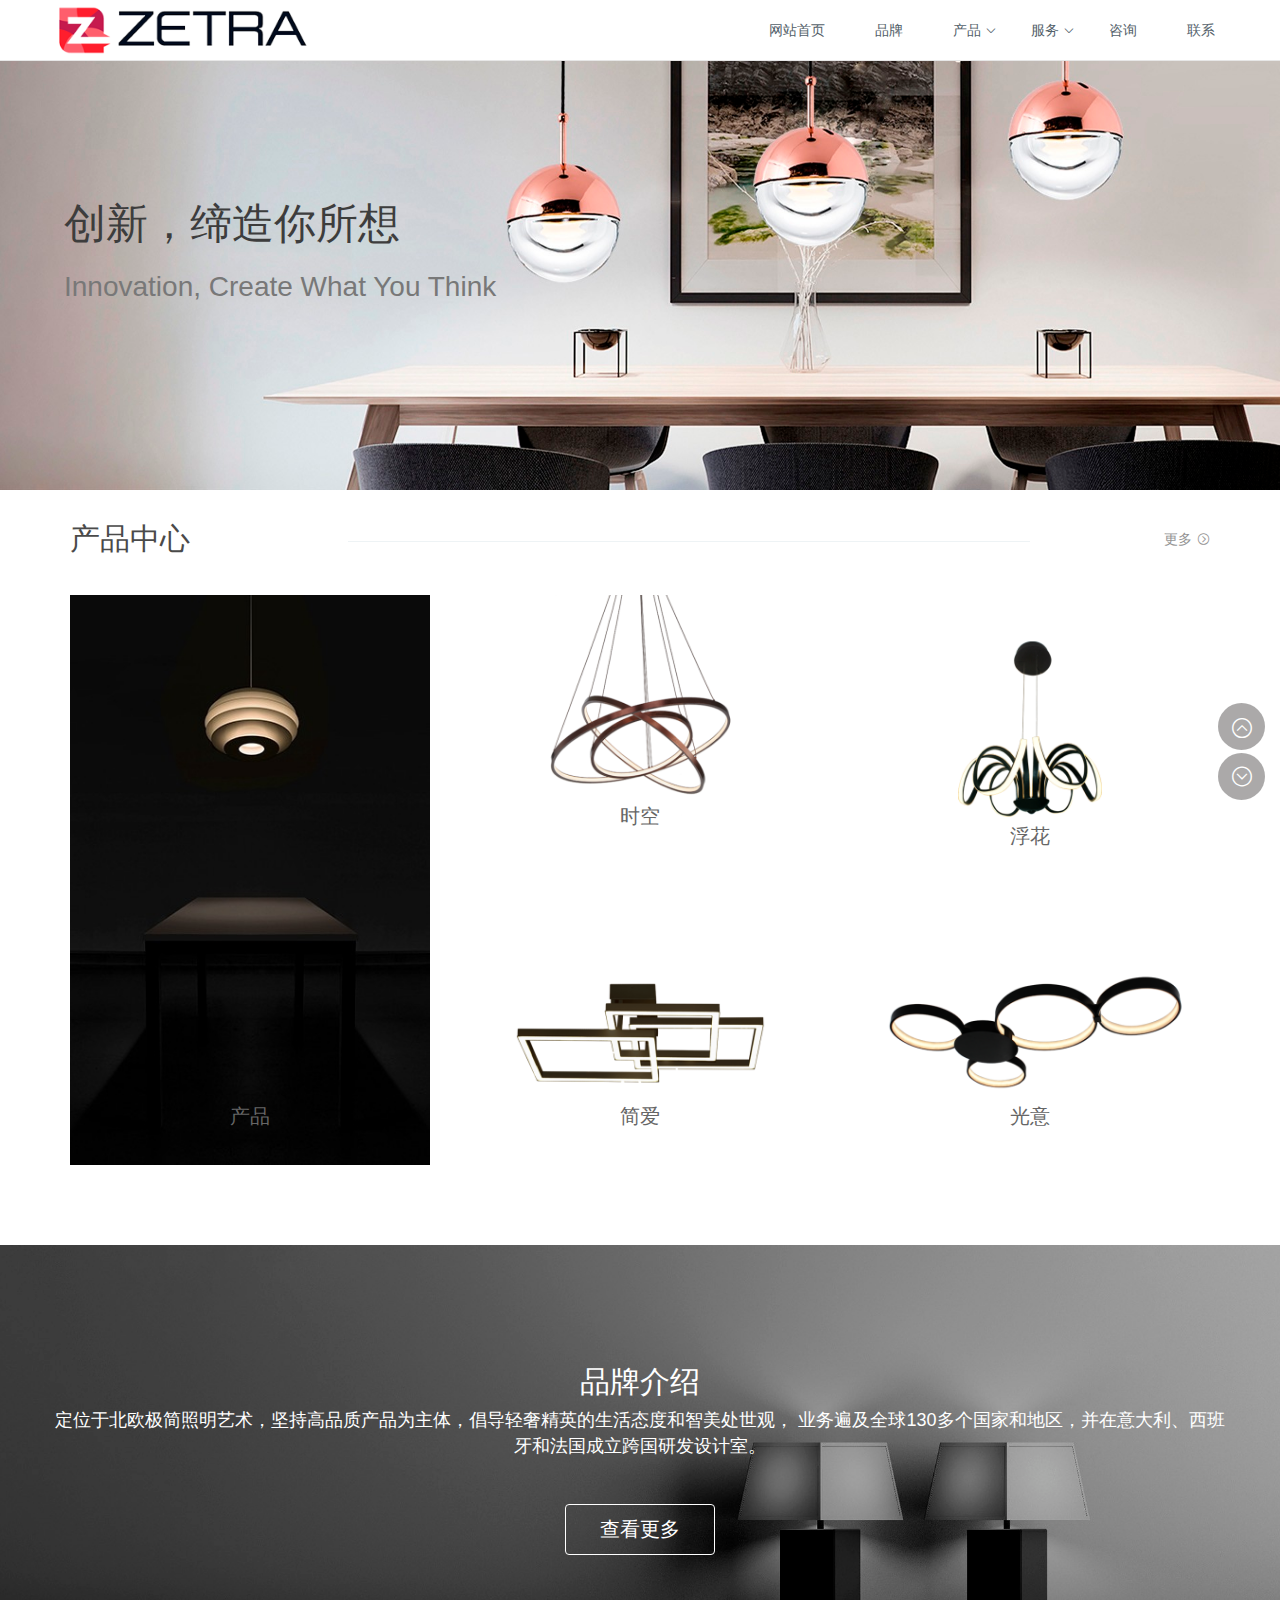
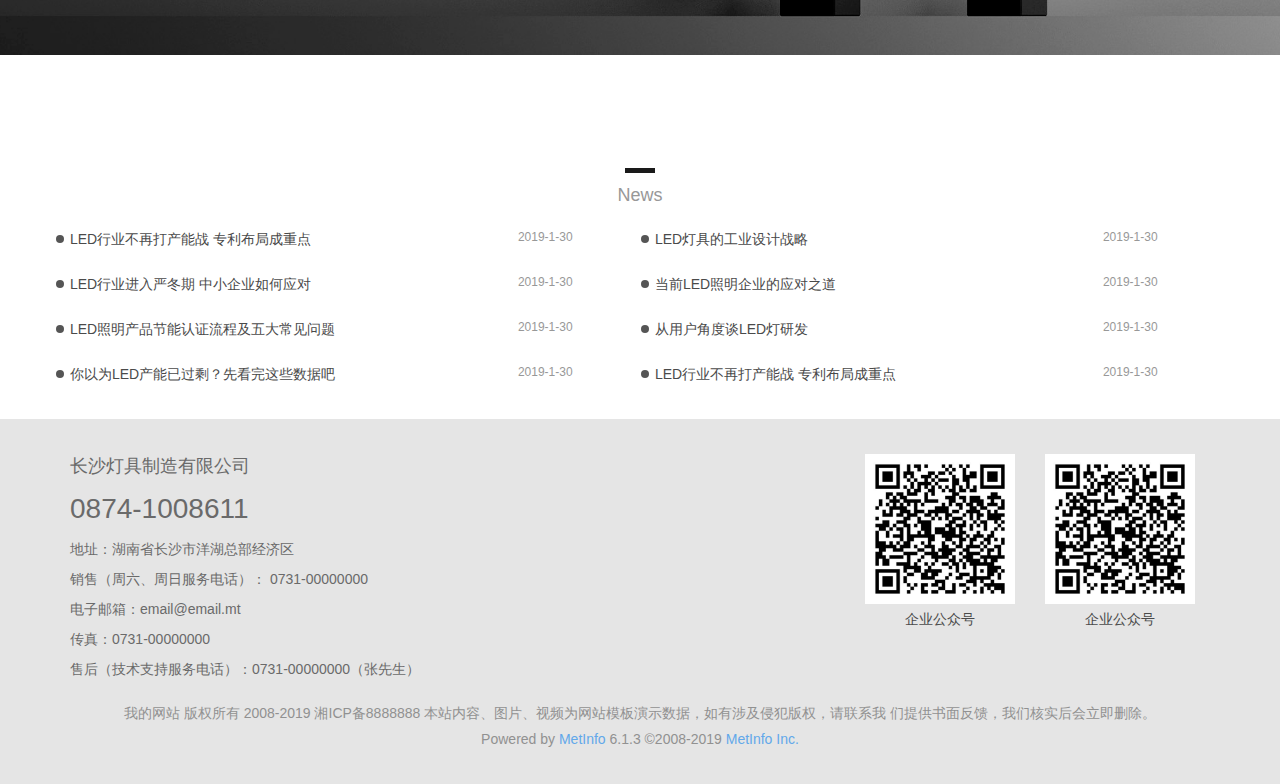
<file: index.html>
<!DOCTYPE html>
<html>

	<head>
		<meta charset="utf-8" />
		<meta http-equiv="X-UA-Compatible" content="IE=edge">
		<meta name="viewport" content="width=device-width, initial-scale=1, minimum-scale=1, maximum-scale=1">
		<title>姿态</title>
		<link rel="stylesheet" href="css/bootstrap.min.css" />
		<link rel="stylesheet" href="icon/iconfont.css" />
		<script src="js/jquer.min.js"></script>
		<script src="js/bootstrap.min.js"></script>
		<link rel="stylesheet" href="css/swiper.min.css" />
		<link rel="stylesheet" href="css/index.css" />

		<style>
			body {
				font-family: Helvetica Neue, Helvetica, Arial, sans-serif;
				font-size: 14px;
				color: #000;
				margin: 0;
				padding: 0;
			}
			
			.swiper-container {
				width: 100%;
			}
			
			.swiper-slide {
				text-align: center;
				font-size: 18px;
				background: #fff;
			}
			
			.swiper-container .swiper-slide {
				max-height: 505px;
			}
		</style>

	</head>

	<body>
		<a name="header"></a>
		<!--头部-->
		<header>
			<nav class="navbar navbar-default navbar-fixed-top">
				<div class="container" >
					<div class="row">
						<!-- Brand and toggle get grouped for better mobile display -->
						<div class="navbar-header">
							<button type="button" class="navbar-toggle collapsed" data-toggle="collapse" data-target="#bs-example-navbar-collapse-1" aria-expanded="false">
					        <span class="sr-only">Toggle navigation</span>
					        <span class="icon-bar"></span>
					        <span class="icon-bar"></span>
					        <span class="icon-bar"></span>
				      </button>
							<a href="#">
								<img src="img/1547017195.png" class="logo-nav" />
							</a>
						</div>
						<!-- Collect the nav links, forms, and other content for toggling -->
						<div class="collapse navbar-collapse" id="bs-example-navbar-collapse-1">

							<ul class=" nav navbar-nav navbar-right ">
								<li>
									<a href="# ">网站首页</a>
								</li>
								<li>
									<a href="# ">品牌</a>
								</li>
								<li class="zhanshi cp">
									<a href="# ">产品</a>
									<i class="iconfont icon-down-trangle dian"></i>
									<ul class="second-1">
										<li class="visible-sm-block visible-xs-block">
											<a href="#">全部</a>
										</li>
										<li>
											<a href="#">吊灯</a>
										</li>
										<li>
											<a href="#">吸顶灯</a>
										</li>
										<li>
											<a href="#">落地灯</a>
										</li>
										<li>
											<a href="#">台灯</a>
										</li>
										<li>
											<a href="#">壁灯</a>
										</li>
										<li>
											<a href="#">镜前灯</a>
										</li>
									</ul>
								</li>
								<li class="zhanshi fw">
									<a href="# ">服务</a>
									<i class="iconfont icon-down-trangle dian-1"></i>
									<ul class="second-2">
										<li class="visible-sm-block visible-xs-block">全部</li>
										<li>常见问题</li>
										<li>售后服务</li>
										<li>下载专区</li>
										<li>照明知识</li>
									</ul>
								</li>
								<li>
									<a href="# ">咨询</a>
								</li>
								<li>
									<a href="# ">联系</a>
								</li>
							</ul>
						</div>
						<!-- /.navbar-collapse -->
					</div>
				</div>
				<!-- /.container-->
			</nav>
		</header>
		<!--头部-->
		<!-- Swiper -->
		<div class="swiper-container">
			<div class="swiper-wrapper">
				<div class="swiper-slide">
					<img src="img/1547020860.jpg" style="width: 100%"/>
					<div class="lunbo-title lunbo-title-left" >
						<h3>创新，缔造你所想</h3>
						<p>Innovation, Create What You Think</p>
					</div>
				</div>
				<div class="swiper-slide">
					<img src="img/1547022131.jpg" style="width: 100%"/>
					<div class="lunbo-title lunbo-title-right" >
						<h3>大道至简，智美轻奢</h3>
						<p>Avenue To Jean , Beautiful And Luxurious</p>
					</div>
				</div>
				
			</div>
			<!-- Add Pagination -->
			<!-- Add Pagination -->
			<div class="swiper-button-next lbtn">
				<i class="iconfont icon-jiantou lunbo-icon"></i>
			</div>
			<div class="swiper-button-prev lbtn">
				<i class="iconfont icon-jiantou-copy lunbo-icon"></i>
			</div>
		</div>

		<!-- Swiper JS -->
		<script src="js/jquery-2.1-3.min.js"></script>
		<script src="js/swiper.min.js"></script>

		<!-- Initialize Swiper -->
		<script>
			var swiper = new Swiper('.swiper-container', {
				effect : 'fade',
				loop: true,
				pagination: '.swiper-pagination',
				paginationClickable: true,
				nextButton: '.swiper-button-next',
				prevButton: '.swiper-button-prev',
				paginationClickable: true,
	        	spaceBetween: 30,
	        	centeredSlides: true,
	        	autoplay: 2500,
	        	autoplayDisableOnInteraction: false
			});
		</script>

		<!--首页轮播-->
		
		
		<!--产品中心-->
		<div class="product">
			<div class="container">
				<div class="row">
					<div class="col-xs-12" style="margin-bottom: 30px;">
						<div class="row">
							<div class="col-sm-3 col-xs-8">
								<h2 style="font-size: 30px;color: #4a4a4a;">产品中心</h2>
							</div>
							<div class="col-xs-7 product-line hidden-xs" >
							</div>
							<div class="col-sm-2 col-xs-4" style="text-align: right;margin-top: 27px">
								<a href="#product.html" class="product-genduo">更多<i class="iconfont icon-gengduo_huaban-copy"></i></a>
							</div>
						</div>
					</div>
					
					
					<div class="col-md-4 col-xs-12 product-black-left" style="margin-bottom: 25px;">
						<a class="product-black">
							<img src="img/1547085411.jpg" class="product-black-img"/>
							<div class="bimg-cover"></div>
							<div class="bimg-font">
								<div>
									<h3 >产品</h3>
									<span class="bimg-font-xian after1"></span>
									<p>至简至纯，浑然天成，注重灯饰造型与功能的同时，更强调文化和内涵</p>
									<span class="bimg-font-xian after1"></span>
								</div>
								
							</div>
						</a>
					</div>
					<div class="col-md-8">
						<div class="row">
							<div class="col-md-6 col-xs-12 product-black-right">
								<a class="product-black">
									<img src="img/1547031426.png" class="product-black-img"/>
									<div class="bimg-cover"></div>
									<div class="bimg-font">
										<div>
											<h3>时空</h3>
											<span class="bimg-font-xian after1"></span>
											<p>"时间"是抽象概念，其内涵是无尽永前的，其外延是一切事件过程长短和发生顺序的度量。"空间"是抽象概念，其内涵是无界永在，其外延是一切物件占位大少和相对位置的度量。设计师从哲学上，对空间和时间的依存关系表达着事物的演化秩序。</p>
											<span class="bimg-font-xian after1"></span>
										</div>
									</div>
								</a>
							</div>
								<div class="col-md-6 col-xs-12 product-black-right">
								<a class="product-black">
									<img src="img/1547031784.png" class="product-black-img"/>
									<div class="bimg-cover"></div>
									<div class="bimg-font">
										<div>
											<h3 style="margin-top: 20px;">浮花</h3>
											<span class="bimg-font-xian after1"></span>
											<p>灵感源自石榴花，鲜艳饱满的花瓣化身为简洁流畅的线条,配合优雅的深古铜色边框，让光在空间里起伏流动,灵动自然.</p>
											<span class="bimg-font-xian after1"></span>
										</div>
									</div>
								</a>
							</div>
								<div class="col-md-6 col-xs-12 product-black-right">
								<a class="product-black">
									<img src="img/1547031670.png" class="product-black-img"/>
									<div class="bimg-cover"></div>
									<div class="bimg-font">
										<div>
											<h3>简爱</h3>
											<span class="bimg-font-xian after1"></span>
											<p>正方形格子在实际生活中较多见，但多个形状搭配起来既有层次感，又有艺术气息，层层叠叠、由大到小的配搭既起到拓展空间的作用，又为居家生活带去现代艺术气息；</p>
											<span class="bimg-font-xian after1"></span>
										</div>
									</div>
								</a>
							</div>
								<div class="col-md-6 col-xs-12 product-black-right">
								<a class="product-black">
									<img src="img/1547030870.png" class="product-black-img"/>
									<div class="bimg-cover"></div>
									<div class="bimg-font">
										<div>
											<h3>光意</h3>
											<span class="bimg-font-xian after1"></span>
											<p>在意大利有很多建筑都是圆的，米兰的足球、威尼斯的面具、比萨的斜塔、罗马的竞技场和那不勒斯的披萨，这个五个圆代表着意大利最具特色的元素，当把这五个圆组合在一起，就是“光意”系列的创意来源，这一切都来源于生活，生活就是创意。</p>
											<span class="bimg-font-xian after1"></span>
										</div>
									</div>
								</a>
							</div>
						</div>
					</div>
				</div>
			</div>
		</div>
		
			
		<!--产品中心-->
		<a href="#header" class="scrollup"><i class="iconfont icon-shang"></i></a>
		<a href="#footer" class="scrolldown"><i class="iconfont icon-xia"></i></a>
		
		
		
		<!--品牌介绍-->
		<div class="describe">
			<div class="container">
				<div class="row">
					<h2>品牌介绍</h2>
					<p>定位于北欧极简照明艺术，坚持高品质产品为主体，倡导轻奢精英的生活态度和智美处世观，
					        业务遍及全球130多个国家和地区，并在意大利、西班牙和法国成立跨国研发设计室。</p>
					<a class="showmore" title="品牌介绍">
							查看更多
					</a>
				</div>
			</div>
		</div>
		
		<!--品牌介绍-->
		
		
		<!--资讯-->
			<div class="news">
				<div class="container">
					<div class="row">
						<h2 id="zixun"><a>资讯</a></h2>
						<div class="news-xian"></div>
						<p>News</p>
						<div class="col-sm-6 news-ul">
							<a>LED行业不再打产能战 专利布局成重点</a>
							<span>2019-1-30</span>
						</div>
						<div class="col-sm-6 news-ul">
							<a>LED灯具的工业设计战略</a>
							<span>2019-1-30</span>
						</div>
						<div class="col-sm-6 news-ul">
							<a>LED行业进入严冬期 中小企业如何应对</a>
							<span>2019-1-30</span>
						</div>
						
						<div class="col-sm-6 news-ul">
							<a>当前LED照明企业的应对之道</a>
							<span>2019-1-30</span>
						</div>
						<div class="col-sm-6 news-ul">
							<a>LED照明产品节能认证流程及五大常见问题</a>
							<span>2019-1-30</span>
						</div>
						<div class="col-sm-6 news-ul">
							<a>从用户角度谈LED灯研发</a>
							<span>2019-1-30</span>
						</div>
						<div class="col-sm-6 news-ul">
							<a>你以为LED产能已过剩？先看完这些数据吧</a>
							<span>2019-1-30</span>
						</div>
						<div class="col-sm-6 news-ul">
							<a>LED行业不再打产能战 专利布局成重点</a>
							<span>2019-1-30</span>
						</div>
					</div>
				</div>
			</div>
		<!--资讯-->
		
		<!--尾部-->
		<footer style="background: #e5e5e5;">
			<div class="container" style="padding-top: 35px;padding-bottom: 10px;">
				<div class="row">
					<div class="col-md-8 col-sm-7 ">
						<p class="footer-title">长沙灯具制造有限公司</p>
						<p ><span class="phone">0874-1008611</span></p>
						<p >地址：湖南省长沙市洋湖总部经济区</p>
						<p >销售（周六、周日服务电话）： 0731-00000000</p>
						<p class="">电子邮箱：email@email.mt</p>
						<p class="">传真：0731-00000000</p>
						<p class="">售后（技术支持服务电话）：0731-00000000（张先生）</p>
					</div>
					<div class="col-md-4 col-sm-5">
						<div class="col-sm-6 col-xs-5">
							<img src="img/1547029910.png" width="100%"/>
							<p class="qygzh">企业公众号</p>
						</div>
						<div class="col-sm-6 col-xs-5 qright">
							<img src="img/1547029910.png" width="100%"/>
							<p class="qygzh">企业公众号</p>
						</div>
					</div>
					<div class="col-xs-12 footer-me" style="text-align: center;">
						<p >我的网站  版权所有 <span>2008-2019</span> 湘ICP备8888888 本站内容、图片、视频为网站模板演示数据，如有涉及侵犯版权，请联系我 们提供书面反馈，我们核实后会立即删除。 <br />Powered by <span style="color: #62a8ea;">MetInfo</span> 6.1.3 ©2008-2019  <span style="color: #62a8ea;">MetInfo Inc.</span></p>
					</div>
				</div>
			</div>
		</footer>
		<a name="footer"></a>
		
		<!--尾部-->
		







	</body>
	<script>
		var a = 0
		var s = 0
		$('.dian').click(function() {
			a = a + 1
			s = a % 2
			if(s == 1) {
				$(this).css("transform", "rotate(0deg)")
				console.log($('this').siblings())
				$('.second-1').css("display", "none")
			} else {
				$(this).css("transform", "rotate(180deg)")
				$('.second-1').css("display", "block")
			}

		});
		$(".cp").hover(
			function() {
				$('.dian').css("transform", "rotate(180deg)")
				$('.second-1').css("display", "block")
			},
			function() {
				$('.second-1').css("display", "none")
				$('.dian').css("transform", "rotate(0deg)")
			}
		);
		$('.dian-1').click(function() {
			a = a + 1
			s = a % 2
			if(s == 1) {
				$(this).css("transform", "rotate(0deg)")
				console.log($('this').siblings())
				$('.second-2').css("display", "none")
			} else {
				$(this).css("transform", "rotate(180deg)")
				$('.second-2').css("display", "block")
			 }

		});
		$(".fw").hover(
			function() {
				$('.dian-1').css("transform", "rotate(180deg)")
				$('.second-2').css("display", "block")
			},
			function() {
				$('.second-2').css("display", "none")
				$('.dian-1').css("transform", "rotate(0deg)")
			}
		);
	</script>
	
	<!--监听滚动条——隐藏上下导行按钮-->
	<script>
		var up=document.getElementsByClassName('scrollup')
		var down=document.getElementsByClassName('scrolldown')

		window.onscroll=function(){
			var s=document.documentElement.scrollTop || document.body.scrollTop
			var zixun=document.getElementById('zixun')
			console.log(s)
			
			if(s<=400){
				up[0].style.display='none'
			}else{
				up[0].style.display='block'
			}
			if (s>=4000) {
				down[0].style.display='none'
			}else{
				down[0].style.display='block'
			}
			if(s>=1465){
				zixun.style.opacity='1'
				zixun.style.top='0'
			}
		}
	</script>
	
	<!--监听滚动条——隐藏上下导行按钮-->
	
	
</html>
</file>
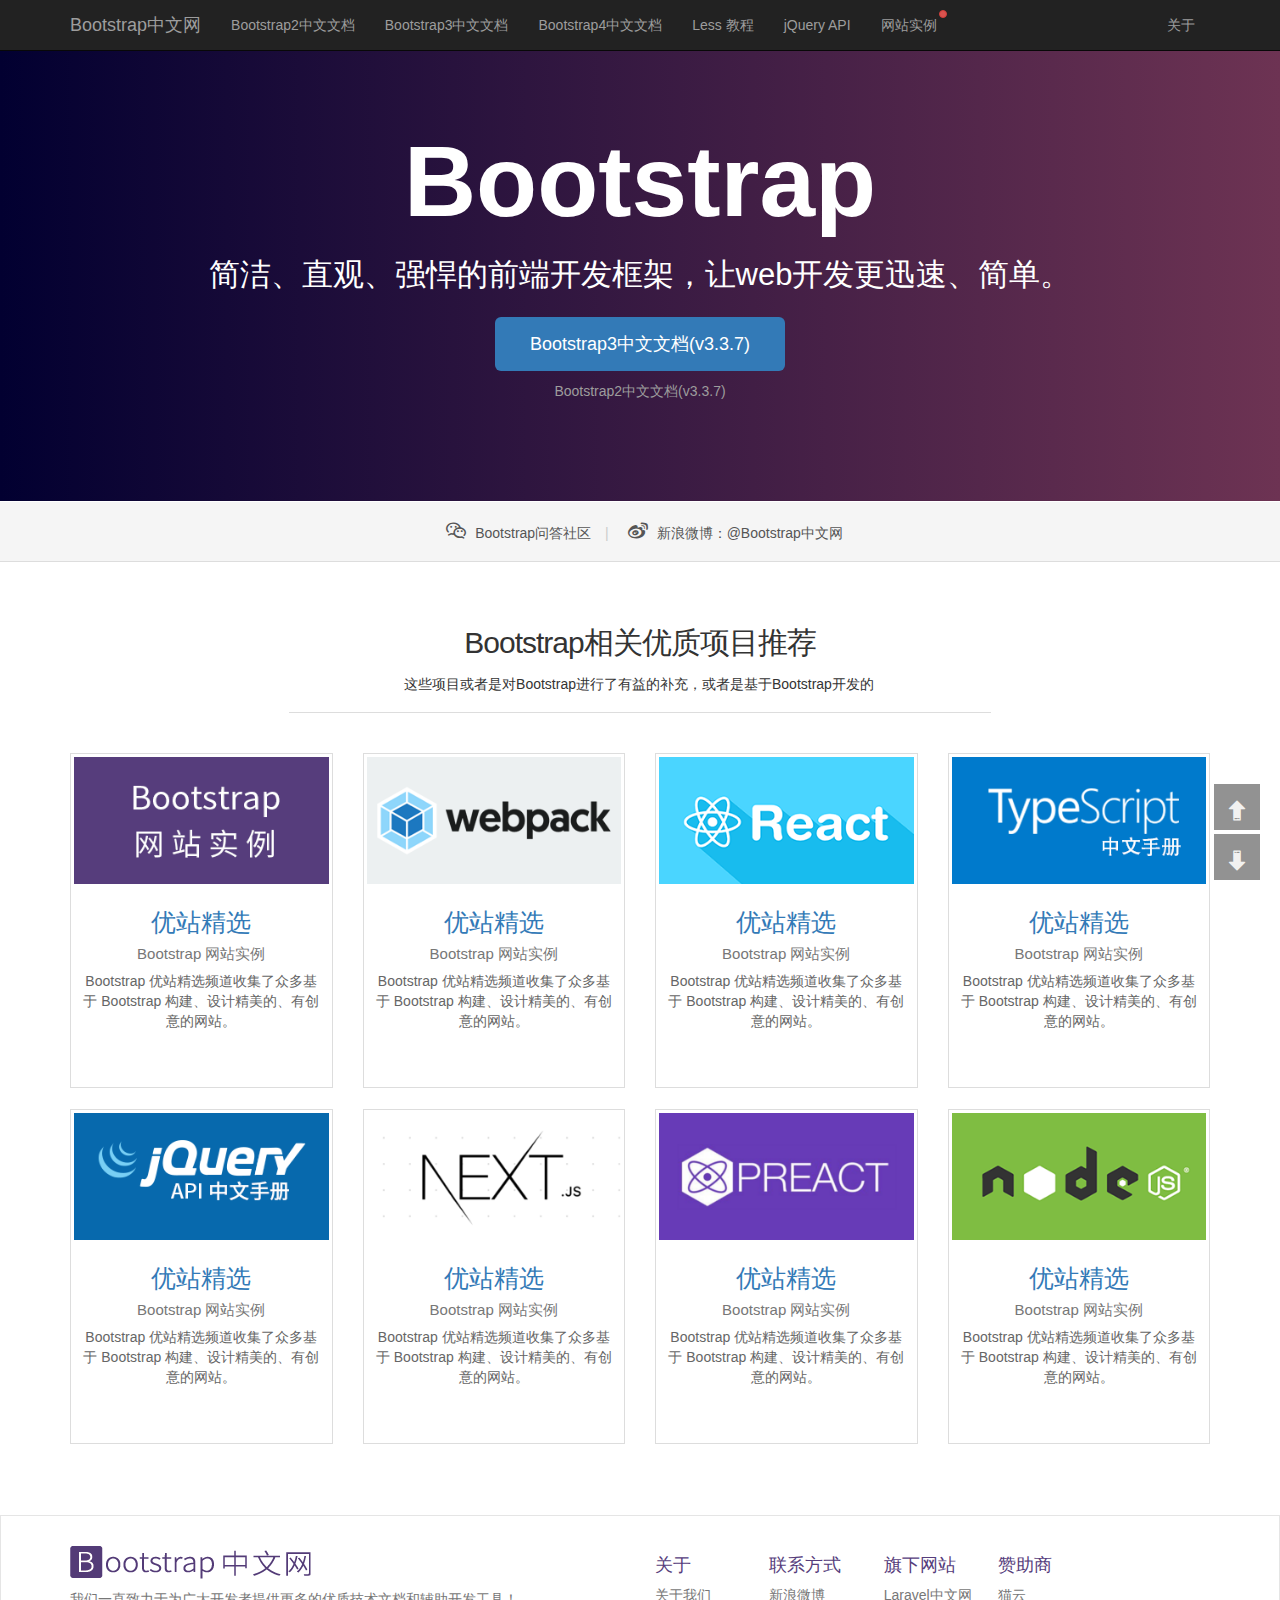
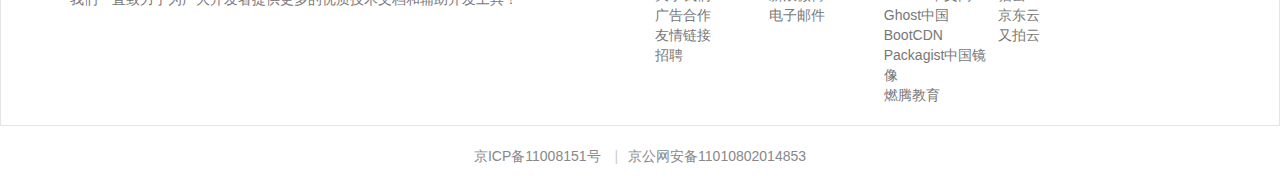
<file: homepage.html>
<!DOCTYPE html>
<html>

	<head>
		<meta charset="utf-8" />
		<meta http-equiv="X-UA-Compatible" content="IE=edge">
		<meta name="viewport" content="width=device-width, initial-scale=1">
		<link rel="stylesheet" href="css/bootstrap.css" />
		<link rel="stylesheet" type="text/css" href="icon/iconfont.css"/>
		<link rel="stylesheet" type="text/css" href="css/0109.css" />
		
		<title></title>
	</head>
	<script type="text/javascript" src="js/jquer.js"></script>
	<script type="text/javascript" src="js/bootstrap.js"></script>

	<style type="text/css">
		.navbar-default {
			background-color: #222;
			border-color: #080808;
			border-width: 0 0 1px;
			border-radius: 0;
		}
		
		.navbar-default .navbar-toggle,
		.navbar-default .navbar-collapse {
			border-color: #333;
		}
		
		.navbar-default .navbar-brand {
			color: #9D9D9D;
		}
		
		.navbar-default .navbar-brand:hover {
			color: #FFFFFF;
		}
		
		.navbar-default .navbar-nav>li>a {
			color: #9D9D9D;
		}
		
		.navbar-default .navbar-nav>li>a:hover {
			color: #FFFFFF;
		}
		
		.navbar-default .navbar-toggle:focus,
		.navbar-default .navbar-toggle:hover {
			background-color: transparent;
		}
		
		.navbar-default .navbar-toggle .icon-bar {
			background-color: #fff;
		}
		
		.reddot:after {
			content: "";
			position: absolute;
			top: 10px;
			right: 5px;
			padding: 3px;
			z-index: 9999999;
			background: #d9534f;
			border-radius: 50%;
			font-size: 0;
			line-height: 0;
			border: 1px solid #d43f3a;
		}
	</style>

	<body>

		<nav class="navbar navbar-default">
			<div class="container">
				<!-- Brand and toggle get grouped for better mobile display -->
				<div class="navbar-header">
					<button type="button" class="navbar-toggle collapsed" data-toggle="collapse" data-target="#bs-example-navbar-collapse-1" aria-expanded="false">
        				<span class="sr-only">Toggle navigation</span>
       					<span class="icon-bar"></span>
			       	 	<span class="icon-bar"></span>
			       		<span class="icon-bar"></span>
     				</button>
					<a class="navbar-brand visible-lg-block  visible-xs-block" href="#">Bootstrap中文网</a>
				</div>

				<!-- Collect the nav links, forms, and other content for toggling -->
				<div class="collapse navbar-collapse" id="bs-example-navbar-collapse-1" role="navigation">
					<ul class="nav navbar-nav">
						<li>
							<a href="#" class="visible-lg-block visible-xs-block">Bootstrap2中文文档</a>
						</li>
						<li>
							<a href="#" class="visible-lg-block visible-md-block visible-sm-block visible-xs-block">Bootstrap3中文文档</a>
						</li>
						<li>
							<a href="#">Bootstrap4中文文档</a>
						</li>
						<li>
							<a href="#">Less 教程</a>
						</li>
						<li>
							<a href="#">jQuery API</a>
						</li>
						<li>
							<a href="#" class="reddot">网站实例</a>
						</li>
					</ul>

					<ul class="nav navbar-nav navbar-right">
						<li>
							<a href="#" class="visible-lg-block visible-md-block visible-xs-block">关于</a>
						</li>

					</ul>
				</div>
				<!-- /.navbar-collapse -->
			</div>
			<!-- /.container-fluid -->
		</nav>
		
		<div class="title">
			<div class="container">
				<div class="title-0">Bootstrap</div>
				<div class="title-1">简洁、直观、强悍的前端开发框架，让web开发更迅速、简单。</div>
				<div class="title-2">Bootstrap3中文文档(v3.3.7)</div>
				<div class="title-3">Bootstrap2中文文档(v3.3.7)</div>
			</div>
		</div>
		
		<div class="title-footer">
				<div class="title-footer-font">
						<ul class="ul">
							<li><i class="iconfont icon-weixin" style="display: inline-block;"></i>Bootstrap问答社区</li>
							<li><i class="iconfont icon-weibo" style="display: inline-block;"></i>新浪微博：@Bootstrap中文网</li>
						</ul>
					
				</div>
			</div>
	
		<a id="scrollDown" href="#bottom" style="position: fixed; z-index: 2147483647; display: block;">
			<i class="iconfont icon-down-copy" ></i></a>
	
		<div class="container">
			<div class="row">
				<div class="main" >
				<div class="mis-title-1">Bootstrap相关优质项目推荐</div>
				<div class="mis-title-2">这些项目或者是对Bootstrap进行了有益的补充，或者是基于Bootstrap开发的</div>
			</div>
				<div class="col-lg-3 col-md-4 col-sm-6 col-xs-12" style="height: 336px;">
					<div class="mis-hr" style="border: 1px solid #DDDDDD;height:335px;max-width: 300px; max-height: 336px;margin: 0 auto;">
						<img src="img/1.png" style="width: 100%;padding: 3px 3px 0 3px; " />
						<div class="mis-font-0">优站精选 </div>
						<div class="mis-font-1">Bootstrap 网站实例 </div>
						<div class="mis-font-2">Bootstrap 优站精选频道收集了众多基于 Bootstrap 构建、设计精美的、有创意的网站。</div>
					</div>
				</div>
				<div class="col-lg-3 col-md-4 col-sm-6 col-xs-12" style="height: 336px;">
					<div class="mis-hr" style="border: 1px solid #DDDDDD;height:335px;max-width: 300px; max-height: 336px;margin: 0 auto;">
						<img src="img/2.png" style="width: 100%;padding: 3px 3px 0 3px; " />
						<div class="mis-font-0">优站精选 </div>
						<div class="mis-font-1">Bootstrap 网站实例 </div>
						<div class="mis-font-2">Bootstrap 优站精选频道收集了众多基于 Bootstrap 构建、设计精美的、有创意的网站。</div>
					</div>
				</div>
				<div class="col-lg-3 col-md-4 col-sm-6 col-xs-12" style="height: 336px;">
					<div class="mis-hr" style="border: 1px solid #DDDDDD;height:335px;max-width: 300px; max-height: 336px;margin: 0 auto;">
						<img src="img/3.png" style="width: 100%;padding: 3px 3px 0 3px; " />
						<div class="mis-font-0">优站精选 </div>
						<div class="mis-font-1">Bootstrap 网站实例 </div>
						<div class="mis-font-2">Bootstrap 优站精选频道收集了众多基于 Bootstrap 构建、设计精美的、有创意的网站。</div>
	
					</div>
				</div>
				<div class="col-lg-3 col-md-4 col-sm-6 col-xs-12" style="height: 336px;">
					<div class="mis-hr" style="border: 1px solid #DDDDDD;height:335px;max-width: 300px; max-height: 336px;margin: 0 auto;">
						<img src="img/4.png" style="width: 100%;padding: 3px 3px 0 3px;" />
						<div class="mis-font-0">优站精选 </div>
						<div class="mis-font-1">Bootstrap 网站实例 </div>
						<div class="mis-font-2">Bootstrap 优站精选频道收集了众多基于 Bootstrap 构建、设计精美的、有创意的网站。</div>
					</div>
				</div>
				<div class="col-lg-3 col-md-4 col-sm-6 col-xs-12" style="height: 336px;">
					<div class="mis-hr" style="border: 1px solid #DDDDDD;height:335px;max-width: 300px; max-height: 336px;margin: 0 auto;">
						<img src="img/5.png" style="width: 100%;padding: 3px 3px 0 3px; " />
						<div class="mis-font-0">优站精选 </div>
						<div class="mis-font-1">Bootstrap 网站实例 </div>
						<div class="mis-font-2">Bootstrap 优站精选频道收集了众多基于 Bootstrap 构建、设计精美的、有创意的网站。</div>
					</div>
				</div>
				<div class="col-lg-3 col-md-4 col-sm-6 col-xs-12" style="height: 336px;">
					<div class="mis-hr" style="border: 1px solid #DDDDDD;height:335px;max-width: 300px; max-height: 336px;margin: 0 auto;">
						<img src="img/6.png" style="width: 100%;padding: 3px 3px 0 3px; " />
						<div class="mis-font-0">优站精选 </div>
						<div class="mis-font-1">Bootstrap 网站实例 </div>
						<div class="mis-font-2">Bootstrap 优站精选频道收集了众多基于 Bootstrap 构建、设计精美的、有创意的网站。</div>
					</div>
				</div>
				<div class="col-lg-3 col-md-4 col-sm-6 col-xs-12" style="height: 336px;">
					<div class="mis-hr" style="border: 1px solid #DDDDDD;height:335px;max-width: 300px; max-height: 336px;margin: 0 auto;">
						<img src="img/7.png" style="width: 100%;padding: 3px 3px 0 3px; " />
						<div class="mis-font-0">优站精选 </div>
						<div class="mis-font-1">Bootstrap 网站实例 </div>
						<div class="mis-font-2">Bootstrap 优站精选频道收集了众多基于 Bootstrap 构建、设计精美的、有创意的网站。</div>
	
					</div>
				</div>
				<div class="col-lg-3 col-md-4 col-sm-6 col-xs-12" style="height: 336px;">
					<div class="mis-hr" style="border: 1px solid #DDDDDD;height:335px;max-width: 300px; max-height: 336px;margin: 0 auto;">
						<img src="img/8.png" style="width: 100%;padding: 3px 3px 0 3px; " />
						<div class="mis-font-0">优站精选 </div>
						<div class="mis-font-1">Bootstrap 网站实例 </div>
						<div class="mis-font-2">Bootstrap 优站精选频道收集了众多基于 Bootstrap 构建、设计精美的、有创意的网站。</div>
					</div>
				</div>
			</div>
		</div>
		<a id="scrollUp" href="#top" style="position: fixed; z-index: 2147483647; display: block;">
			<i class="iconfont icon-Up"></i></a>
			
		<footer class="footer">
			<div class="container">
				<div class="row">
					<div class="col-md-6">
						<img src="img/logo.png" style="margin-bottom: 10px;">
						<p style="color: #777;">我们一直致力于为广大开发者提供更多的优质技术文档和辅助开发工具！</p>
					</div>
					<div class="col-md-6 col-lg-5">
						<div class="col-xs-3 footer-link">
							<h4>关于</h4>
							<ul class="footer-link-list">
								<li><a href="">关于我们</a></li>
								<li><a href="">广告合作</a></li>
								<li><a href="">友情链接</a></li>
								<li><a href="">招聘</a></li>
							</ul>
						</div>
						<div class="col-xs-3 footer-link">
							<h4>联系方式</h4>
							<ul class="footer-link-list">
								<li><a href="">新浪微博</a></li>
								<li><a href="">电子邮件</a></li>
							</ul>
						</div>
						<div class="col-xs-3 footer-link">
							<h4>旗下网站</h4>
							<ul class="footer-link-list">
								<li><a href="">Laravel中文网</a></li>
								<li><a href="">Ghost中国</a></li>
								<li><a href="">BootCDN</a></li>
								<li><a href="">Packagist中国镜像</a></li>
								<li><a href="">燃腾教育</a></li>
							</ul>
						</div>
						<div class="col-xs-3 footer-link">
							<h4>赞助商</h4>
							<ul class="footer-link-list">
								<li><a href="">猫云</a></li>
								<li><a href="">京东云</a></li>
								<li><a href="">又拍云</a></li>
							</ul>
						</div>
					</div>
				</div>
			</div>
		</footer>
		<div class="register">
			<span>京ICP备11008151号</span>
			<span class="border">京公网安备11010802014853</span>
		</div>
		<a name="bottom"></a>
	</body>
	<script>
		var up=document.getElementById('scrollUp')
		var down=document.getElementById('scrollDown')
		window.onscroll=function(){
			let s=document.documentElement.scrollTop || document.body.scrollTop
			// 顶部按钮
			if(s<=280){
				up.style.display='none'
			}else{
				up.style.display='block'
			}
			// 底部按钮
			if (s>=4000) {
				down.style.display='none'
			}else{
				down.style.display='block'
			}
		}
	</script>
</html>
</file>
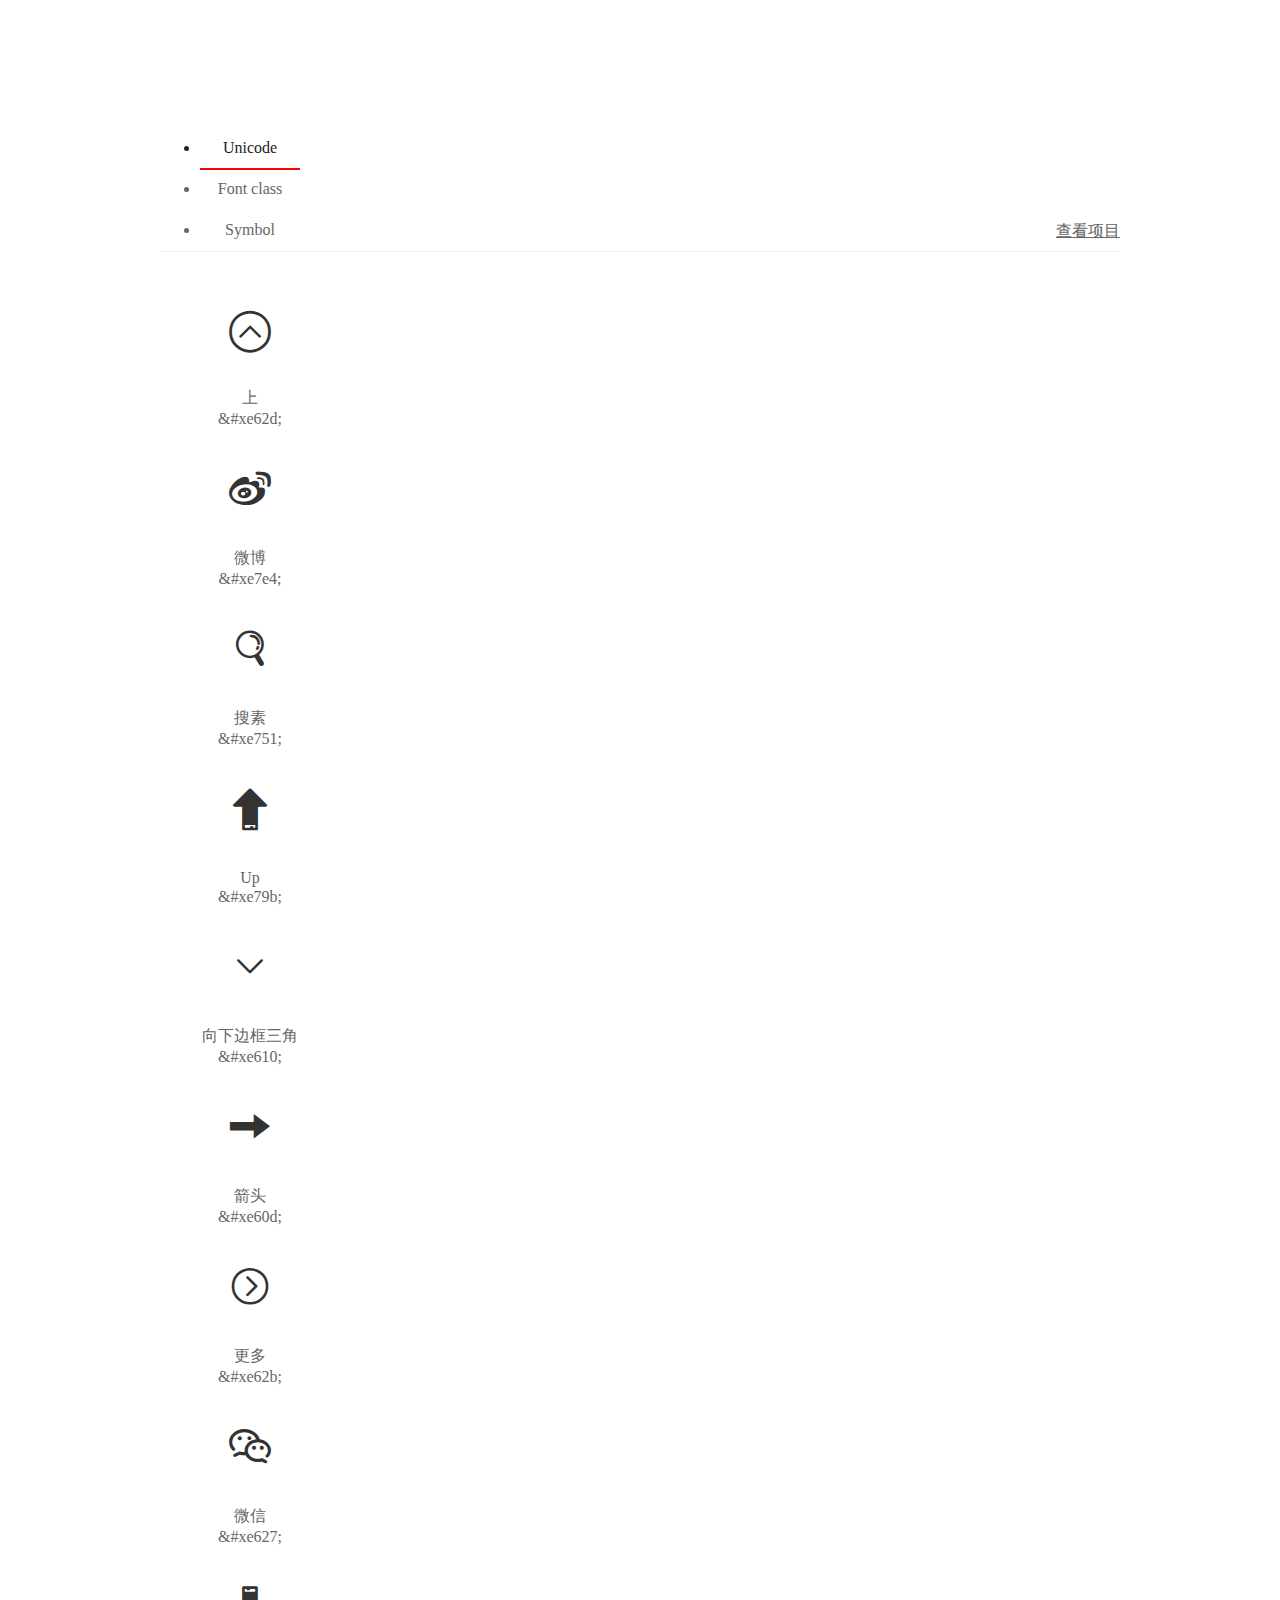
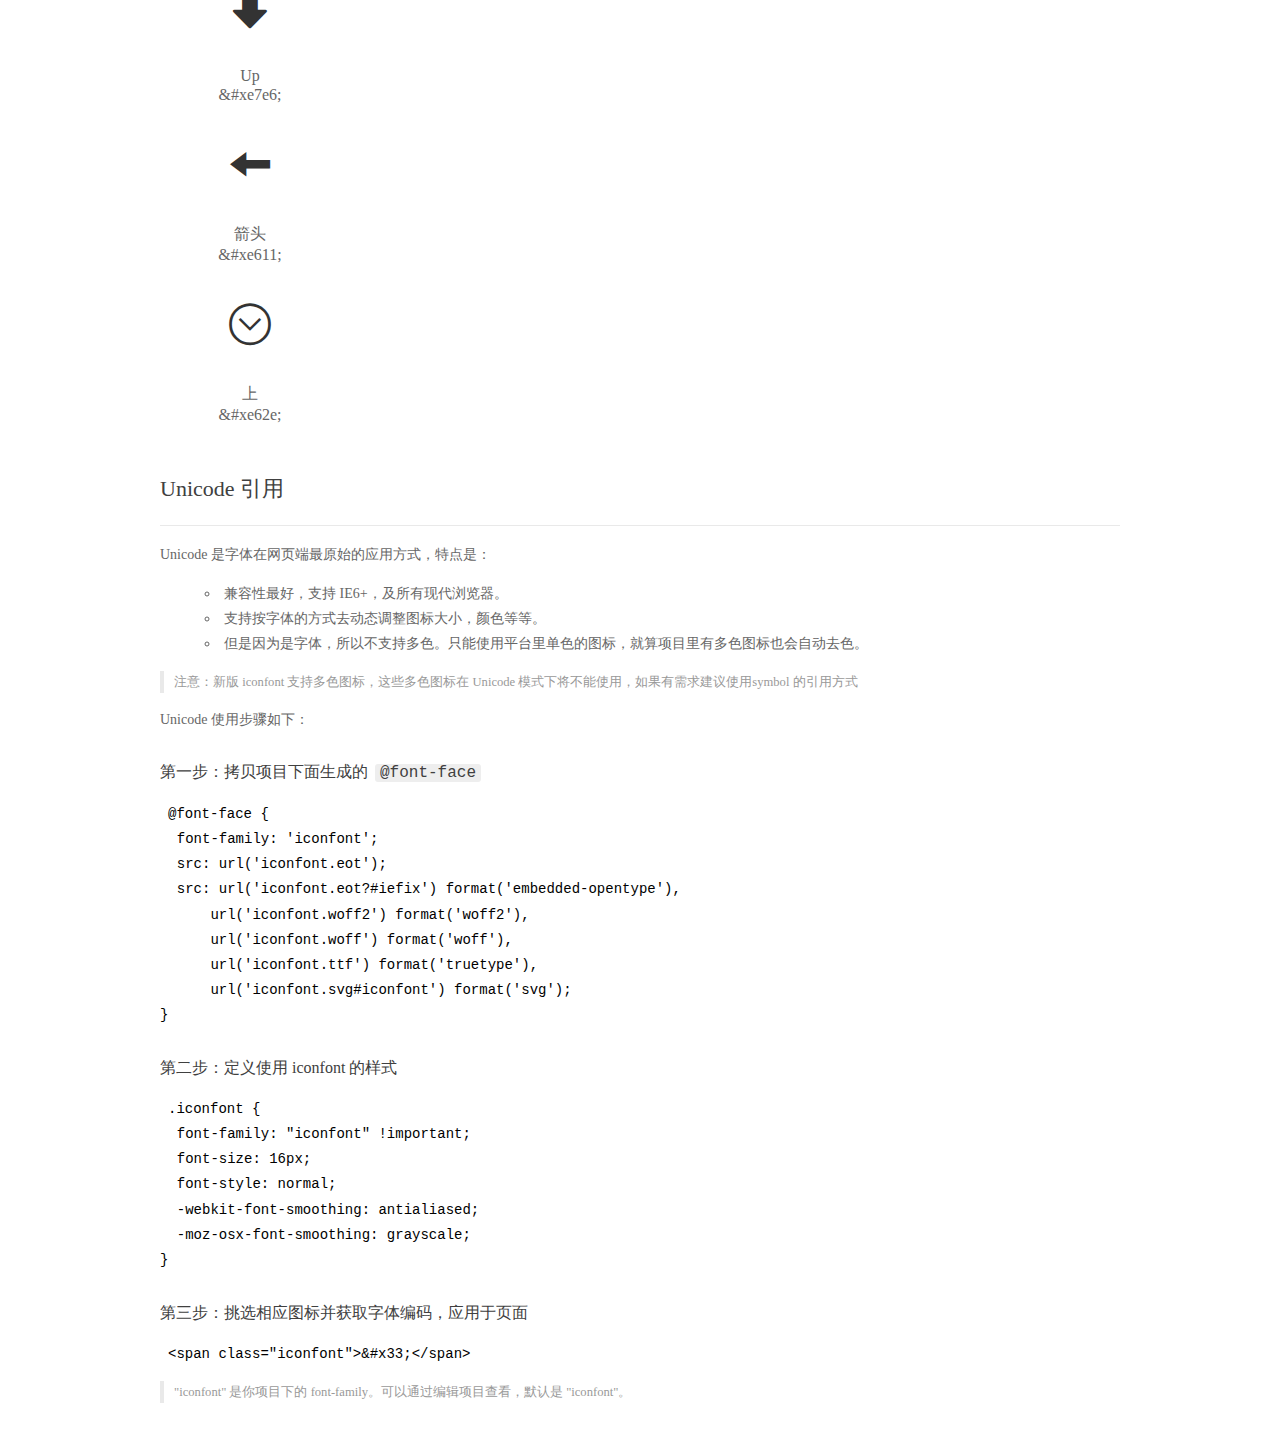
<file: icon/demo_index.html>
<!DOCTYPE html>
<html>
<head>
  <meta charset="utf-8"/>
  <title>IconFont Demo</title>
  <link rel="shortcut icon" href="https://gtms04.alicdn.com/tps/i4/TB1_oz6GVXXXXaFXpXXJDFnIXXX-64-64.ico" type="image/x-icon"/>
  <link rel="stylesheet" href="https://g.alicdn.com/thx/cube/1.3.2/cube.min.css">
  <link rel="stylesheet" href="demo.css">
  <link rel="stylesheet" href="iconfont.css">
  <script src="iconfont.js"></script>
  <!-- jQuery -->
  <script src="https://a1.alicdn.com/oss/uploads/2018/12/26/7bfddb60-08e8-11e9-9b04-53e73bb6408b.js"></script>
  <!-- 代码高亮 -->
  <script src="https://a1.alicdn.com/oss/uploads/2018/12/26/a3f714d0-08e6-11e9-8a15-ebf944d7534c.js"></script>
</head>
<body>
  <div class="main">
    <h1 class="logo"><a href="https://www.iconfont.cn/" title="iconfont 首页" target="_blank">&#xe86b;</a></h1>
    <div class="nav-tabs">
      <ul id="tabs" class="dib-box">
        <li class="dib active"><span>Unicode</span></li>
        <li class="dib"><span>Font class</span></li>
        <li class="dib"><span>Symbol</span></li>
      </ul>
      
      <a href="https://www.iconfont.cn/manage/index?manage_type=myprojects&projectId=1030984" target="_blank" class="nav-more">查看项目</a>
      
    </div>
    <div class="tab-container">
      <div class="content unicode" style="display: block;">
          <ul class="icon_lists dib-box">
          
            <li class="dib">
              <span class="icon iconfont">&#xe62d;</span>
                <div class="name">上</div>
                <div class="code-name">&amp;#xe62d;</div>
              </li>
          
            <li class="dib">
              <span class="icon iconfont">&#xe7e4;</span>
                <div class="name">微博</div>
                <div class="code-name">&amp;#xe7e4;</div>
              </li>
          
            <li class="dib">
              <span class="icon iconfont">&#xe751;</span>
                <div class="name">搜素</div>
                <div class="code-name">&amp;#xe751;</div>
              </li>
          
            <li class="dib">
              <span class="icon iconfont">&#xe79b;</span>
                <div class="name">Up</div>
                <div class="code-name">&amp;#xe79b;</div>
              </li>
          
            <li class="dib">
              <span class="icon iconfont">&#xe610;</span>
                <div class="name">向下边框三角</div>
                <div class="code-name">&amp;#xe610;</div>
              </li>
          
            <li class="dib">
              <span class="icon iconfont">&#xe60d;</span>
                <div class="name">箭头</div>
                <div class="code-name">&amp;#xe60d;</div>
              </li>
          
            <li class="dib">
              <span class="icon iconfont">&#xe62b;</span>
                <div class="name">更多</div>
                <div class="code-name">&amp;#xe62b;</div>
              </li>
          
            <li class="dib">
              <span class="icon iconfont">&#xe627;</span>
                <div class="name">微信</div>
                <div class="code-name">&amp;#xe627;</div>
              </li>
          
            <li class="dib">
              <span class="icon iconfont">&#xe7e6;</span>
                <div class="name">Up</div>
                <div class="code-name">&amp;#xe7e6;</div>
              </li>
          
            <li class="dib">
              <span class="icon iconfont">&#xe611;</span>
                <div class="name">箭头</div>
                <div class="code-name">&amp;#xe611;</div>
              </li>
          
            <li class="dib">
              <span class="icon iconfont">&#xe62e;</span>
                <div class="name">上</div>
                <div class="code-name">&amp;#xe62e;</div>
              </li>
          
          </ul>
          <div class="article markdown">
          <h2 id="unicode-">Unicode 引用</h2>
          <hr>

          <p>Unicode 是字体在网页端最原始的应用方式，特点是：</p>
          <ul>
            <li>兼容性最好，支持 IE6+，及所有现代浏览器。</li>
            <li>支持按字体的方式去动态调整图标大小，颜色等等。</li>
            <li>但是因为是字体，所以不支持多色。只能使用平台里单色的图标，就算项目里有多色图标也会自动去色。</li>
          </ul>
          <blockquote>
            <p>注意：新版 iconfont 支持多色图标，这些多色图标在 Unicode 模式下将不能使用，如果有需求建议使用symbol 的引用方式</p>
          </blockquote>
          <p>Unicode 使用步骤如下：</p>
          <h3 id="-font-face">第一步：拷贝项目下面生成的 <code>@font-face</code></h3>
<pre><code class="language-css"
>@font-face {
  font-family: 'iconfont';
  src: url('iconfont.eot');
  src: url('iconfont.eot?#iefix') format('embedded-opentype'),
      url('iconfont.woff2') format('woff2'),
      url('iconfont.woff') format('woff'),
      url('iconfont.ttf') format('truetype'),
      url('iconfont.svg#iconfont') format('svg');
}
</code></pre>
          <h3 id="-iconfont-">第二步：定义使用 iconfont 的样式</h3>
<pre><code class="language-css"
>.iconfont {
  font-family: "iconfont" !important;
  font-size: 16px;
  font-style: normal;
  -webkit-font-smoothing: antialiased;
  -moz-osx-font-smoothing: grayscale;
}
</code></pre>
          <h3 id="-">第三步：挑选相应图标并获取字体编码，应用于页面</h3>
<pre>
<code class="language-html"
>&lt;span class="iconfont"&gt;&amp;#x33;&lt;/span&gt;
</code></pre>
          <blockquote>
            <p>"iconfont" 是你项目下的 font-family。可以通过编辑项目查看，默认是 "iconfont"。</p>
          </blockquote>
          </div>
      </div>
      <div class="content font-class">
        <ul class="icon_lists dib-box">
          
          <li class="dib">
            <span class="icon iconfont icon-shang"></span>
            <div class="name">
              上
            </div>
            <div class="code-name">.icon-shang
            </div>
          </li>
          
          <li class="dib">
            <span class="icon iconfont icon-weibo"></span>
            <div class="name">
              微博
            </div>
            <div class="code-name">.icon-weibo
            </div>
          </li>
          
          <li class="dib">
            <span class="icon iconfont icon-sousu"></span>
            <div class="name">
              搜素
            </div>
            <div class="code-name">.icon-sousu
            </div>
          </li>
          
          <li class="dib">
            <span class="icon iconfont icon-Up"></span>
            <div class="name">
              Up
            </div>
            <div class="code-name">.icon-Up
            </div>
          </li>
          
          <li class="dib">
            <span class="icon iconfont icon-down-trangle"></span>
            <div class="name">
              向下边框三角
            </div>
            <div class="code-name">.icon-down-trangle
            </div>
          </li>
          
          <li class="dib">
            <span class="icon iconfont icon-jiantou"></span>
            <div class="name">
              箭头
            </div>
            <div class="code-name">.icon-jiantou
            </div>
          </li>
          
          <li class="dib">
            <span class="icon iconfont icon-gengduo_huaban-copy"></span>
            <div class="name">
              更多
            </div>
            <div class="code-name">.icon-gengduo_huaban-copy
            </div>
          </li>
          
          <li class="dib">
            <span class="icon iconfont icon-weixin"></span>
            <div class="name">
              微信
            </div>
            <div class="code-name">.icon-weixin
            </div>
          </li>
          
          <li class="dib">
            <span class="icon iconfont icon-down-copy"></span>
            <div class="name">
              Up
            </div>
            <div class="code-name">.icon-down-copy
            </div>
          </li>
          
          <li class="dib">
            <span class="icon iconfont icon-jiantou-copy"></span>
            <div class="name">
              箭头
            </div>
            <div class="code-name">.icon-jiantou-copy
            </div>
          </li>
          
          <li class="dib">
            <span class="icon iconfont icon-xia"></span>
            <div class="name">
              上
            </div>
            <div class="code-name">.icon-xia
            </div>
          </li>
          
        </ul>
        <div class="article markdown">
        <h2 id="font-class-">font-class 引用</h2>
        <hr>

        <p>font-class 是 Unicode 使用方式的一种变种，主要是解决 Unicode 书写不直观，语意不明确的问题。</p>
        <p>与 Unicode 使用方式相比，具有如下特点：</p>
        <ul>
          <li>兼容性良好，支持 IE8+，及所有现代浏览器。</li>
          <li>相比于 Unicode 语意明确，书写更直观。可以很容易分辨这个 icon 是什么。</li>
          <li>因为使用 class 来定义图标，所以当要替换图标时，只需要修改 class 里面的 Unicode 引用。</li>
          <li>不过因为本质上还是使用的字体，所以多色图标还是不支持的。</li>
        </ul>
        <p>使用步骤如下：</p>
        <h3 id="-fontclass-">第一步：引入项目下面生成的 fontclass 代码：</h3>
<pre><code class="language-html">&lt;link rel="stylesheet" href="./iconfont.css"&gt;
</code></pre>
        <h3 id="-">第二步：挑选相应图标并获取类名，应用于页面：</h3>
<pre><code class="language-html">&lt;span class="iconfont icon-xxx"&gt;&lt;/span&gt;
</code></pre>
        <blockquote>
          <p>"
            iconfont" 是你项目下的 font-family。可以通过编辑项目查看，默认是 "iconfont"。</p>
        </blockquote>
      </div>
      </div>
      <div class="content symbol">
          <ul class="icon_lists dib-box">
          
            <li class="dib">
                <svg class="icon svg-icon" aria-hidden="true">
                  <use xlink:href="#icon-shang"></use>
                </svg>
                <div class="name">上</div>
                <div class="code-name">#icon-shang</div>
            </li>
          
            <li class="dib">
                <svg class="icon svg-icon" aria-hidden="true">
                  <use xlink:href="#icon-weibo"></use>
                </svg>
                <div class="name">微博</div>
                <div class="code-name">#icon-weibo</div>
            </li>
          
            <li class="dib">
                <svg class="icon svg-icon" aria-hidden="true">
                  <use xlink:href="#icon-sousu"></use>
                </svg>
                <div class="name">搜素</div>
                <div class="code-name">#icon-sousu</div>
            </li>
          
            <li class="dib">
                <svg class="icon svg-icon" aria-hidden="true">
                  <use xlink:href="#icon-Up"></use>
                </svg>
                <div class="name">Up</div>
                <div class="code-name">#icon-Up</div>
            </li>
          
            <li class="dib">
                <svg class="icon svg-icon" aria-hidden="true">
                  <use xlink:href="#icon-down-trangle"></use>
                </svg>
                <div class="name">向下边框三角</div>
                <div class="code-name">#icon-down-trangle</div>
            </li>
          
            <li class="dib">
                <svg class="icon svg-icon" aria-hidden="true">
                  <use xlink:href="#icon-jiantou"></use>
                </svg>
                <div class="name">箭头</div>
                <div class="code-name">#icon-jiantou</div>
            </li>
          
            <li class="dib">
                <svg class="icon svg-icon" aria-hidden="true">
                  <use xlink:href="#icon-gengduo_huaban-copy"></use>
                </svg>
                <div class="name">更多</div>
                <div class="code-name">#icon-gengduo_huaban-copy</div>
            </li>
          
            <li class="dib">
                <svg class="icon svg-icon" aria-hidden="true">
                  <use xlink:href="#icon-weixin"></use>
                </svg>
                <div class="name">微信</div>
                <div class="code-name">#icon-weixin</div>
            </li>
          
            <li class="dib">
                <svg class="icon svg-icon" aria-hidden="true">
                  <use xlink:href="#icon-down-copy"></use>
                </svg>
                <div class="name">Up</div>
                <div class="code-name">#icon-down-copy</div>
            </li>
          
            <li class="dib">
                <svg class="icon svg-icon" aria-hidden="true">
                  <use xlink:href="#icon-jiantou-copy"></use>
                </svg>
                <div class="name">箭头</div>
                <div class="code-name">#icon-jiantou-copy</div>
            </li>
          
            <li class="dib">
                <svg class="icon svg-icon" aria-hidden="true">
                  <use xlink:href="#icon-xia"></use>
                </svg>
                <div class="name">上</div>
                <div class="code-name">#icon-xia</div>
            </li>
          
          </ul>
          <div class="article markdown">
          <h2 id="symbol-">Symbol 引用</h2>
          <hr>

          <p>这是一种全新的使用方式，应该说这才是未来的主流，也是平台目前推荐的用法。相关介绍可以参考这篇<a href="">文章</a>
            这种用法其实是做了一个 SVG 的集合，与另外两种相比具有如下特点：</p>
          <ul>
            <li>支持多色图标了，不再受单色限制。</li>
            <li>通过一些技巧，支持像字体那样，通过 <code>font-size</code>, <code>color</code> 来调整样式。</li>
            <li>兼容性较差，支持 IE9+，及现代浏览器。</li>
            <li>浏览器渲染 SVG 的性能一般，还不如 png。</li>
          </ul>
          <p>使用步骤如下：</p>
          <h3 id="-symbol-">第一步：引入项目下面生成的 symbol 代码：</h3>
<pre><code class="language-html">&lt;script src="./iconfont.js"&gt;&lt;/script&gt;
</code></pre>
          <h3 id="-css-">第二步：加入通用 CSS 代码（引入一次就行）：</h3>
<pre><code class="language-html">&lt;style&gt;
.icon {
  width: 1em;
  height: 1em;
  vertical-align: -0.15em;
  fill: currentColor;
  overflow: hidden;
}
&lt;/style&gt;
</code></pre>
          <h3 id="-">第三步：挑选相应图标并获取类名，应用于页面：</h3>
<pre><code class="language-html">&lt;svg class="icon" aria-hidden="true"&gt;
  &lt;use xlink:href="#icon-xxx"&gt;&lt;/use&gt;
&lt;/svg&gt;
</code></pre>
          </div>
      </div>

    </div>
  </div>
  <script>
  $(document).ready(function () {
      $('.tab-container .content:first').show()

      $('#tabs li').click(function (e) {
        var tabContent = $('.tab-container .content')
        var index = $(this).index()

        if ($(this).hasClass('active')) {
          return
        } else {
          $('#tabs li').removeClass('active')
          $(this).addClass('active')

          tabContent.hide().eq(index).fadeIn()
        }
      })
    })
  </script>
</body>
</html>
</file>
<file: icon/iconfont.css>
@font-face {font-family: "iconfont";
  src: url('iconfont.eot?t=1563246166834'); /* IE9 */
  src: url('iconfont.eot?t=1563246166834#iefix') format('embedded-opentype'), /* IE6-IE8 */
  url('[data-uri]') format('woff2'),
  url('iconfont.woff?t=1563246166834') format('woff'),
  url('iconfont.ttf?t=1563246166834') format('truetype'), /* chrome, firefox, opera, Safari, Android, iOS 4.2+ */
  url('iconfont.svg?t=1563246166834#iconfont') format('svg'); /* iOS 4.1- */
}

.iconfont {
  font-family: "iconfont" !important;
  font-size: 16px;
  font-style: normal;
  -webkit-font-smoothing: antialiased;
  -moz-osx-font-smoothing: grayscale;
}

.icon-shang:before {
  content: "\e62d";
}

.icon-weibo:before {
  content: "\e7e4";
}

.icon-sousu:before {
  content: "\e751";
}

.icon-Up:before {
  content: "\e79b";
}

.icon-down-trangle:before {
  content: "\e610";
}

.icon-jiantou:before {
  content: "\e60d";
}

.icon-gengduo_huaban-copy:before {
  content: "\e62b";
}

.icon-weixin:before {
  content: "\e627";
}

.icon-down-copy:before {
  content: "\e7e6";
}

.icon-jiantou-copy:before {
  content: "\e611";
}

.icon-xia:before {
  content: "\e62e";
}
</file>
<file: css/index.css>
*{
	margin: 0;
	padding: 0;
}
a{
	cursor: pointer;
}
a:hover{
	text-decoration: none;
}
/*头部样式*/
.navbar-default{
	background: #FFFFFF;
	border-radius: 0;
	position: fixed;
	z-index: 9999999;
}


.logo-nav {
    max-height: 60px;
    padding-top: 5px;
    padding-bottom: 5px;
    max-width: 305px;
}

@media only screen and (max-width:992px ) {
	    
	.logo-nav {
	    max-height: 60px;
	    padding-top: 10px;
	    padding-bottom: 5px;
	    max-width: 200px;
	}
}
.container{
	max-width: 100%;
}
@media (min-width: 480px){
	.container {
    	width: 606px;
	}
	
}
@media (min-width: 768px){
	.container {
    	width: 750px;
	}
	
}
@media (min-width: 992px){
	.container {
    	width: 970px;
	}
	
}
@media (min-width: 1200px){
	.container {
	    width: 1170px;
	}
}





.nav>li{
	position: relative;
	
}
.nav>li>a{
	padding: 20px 25px;
	color: #526069!important;
}
.nav>li::after{
	position: absolute;
	content: "";
	width: 0;
	/*background:rgb(26,26,26);*/
	transition: all 0.66s ease-in-out;
	top: -1px;
	left: 10px;
	z-index: 2;
	border-top: 2px solid rgb(26,26,26);
}
.nav>li:hover::after{
	width: 80%;
}
@media only screen and (max-width:768px ) {
	.nav>li:hover::after{
	width: 95%;
}
}




.nav>li>ul{
	background: #FFFFFF;
	position: absolute;
	top: 48px;
    left: -32px;
	display: none;
	list-style: none;
	border: 1px solid #e4eaec;
	color: #76838f;
	width: 150px;
    max-width: 150px;
}

.nav>li>ul>li{
	border-radius: 4px;
	padding: 10px 0px 5px 15px;
}
.nav>li>ul>li>a{

	color: rgb(120, 120, 120);
	text-decoration: none;
}

.nav>li>ul li:hover {
	background-color: rgb(242, 242, 242);
	
}
/*向下的箭头*/
.zhanshi{
	position: relative;
}
.zhanshi i{
	position: absolute;
	top: 21px;
    right: 8px;
	z-index: 9999;
	font-size: 14px;
	color: #526069;
	transition: 0.3s all ease-in-out;
}
.zhanshi:hover i{
	cursor: pointer;
	transform: rotate(-180deg);
	transition: 0.3s all ease-in-out;
}
.zhanshi:hover ul{
	transition: 0.3s all ease-in-out;
	display: block;
}
.nav>li>ul>li:nth-child(2){
		margin-top: 5px;
}
.nav>li>ul>li:last-child{
		margin-bottom: 5px;
	}	
@media only screen and (max-width:992px ) {
	.nav>li>ul>li:nth-child(2){
		margin-top: 0px;
	}
	.nav>li>ul>li:nth-child(1){
		margin-top: 5px;
		background-color: rgb(242, 242, 242);
	}
}
@media screen and (max-width:768px) {
	
	.nav>li>ul{
		top: 0;
		left: 0;
		position: relative;
		width: 100%;
	    max-width:100%;
	    transition: 0.3s all ease-in-out; 
	    border: none;
	}
	.nav>li>ul>li {
		
		margin: 5px;
   	 	padding: 10px 0px 5px 31px;
	}
}

/*轮播样式-轮播标题*/
.swiper-container{
  	transition: 0.3s all ease-in-out;
	
}

.lunbo-title-left{
	text-align: left;
	width: 60%;
	z-index: 20px;
	position: absolute;
	top: 37%;
    left: 5%;
}
.lunbo-title h3{
	text-overflow: clip;
    white-space: nowrap;
	font-size: 42px;
	color: #3d3d3d;
}
.lunbo-title p{
	margin: 20px 0 0 ;
	font-size: 28px;
	color: #787878;
}
@media only screen and (max-width:768px ) {
	.lunbo-title{
		top: 25%;
		width: 40%;
	}	
	
	.lunbo-title h3{
		font-size: 30px;
	}
	.lunbo-title p{
		margin: 20px 0 0 ;
		font-size: 20px;

		color: #787878;
	}
}
@media only screen and (max-width:519px ) {
	
	.lunbo-title h3{
		margin-top: 10px;
		font-size: 25px;
	}
	.lunbo-title p{
		
		margin-top: 10px;
		font-size: 16px;
		color: #787878;
	}
}


.lunbo-title-right{
	text-align: right;
	width: 60%;
	z-index: 20px;
	position: absolute;
	top: 24%;
    right: 5%;
    animation-duration:2s;
}
.lunbo-title-right h3{
	color: #c2c2c2;
}


.swiper-button-next,.swiper-button-prev{
	display: none;
	margin-top: 0;
	background-image:none;
	background-color: #777;
    color: #eee;
    font-size: 40px;
    line-height: 1;
    text-align: center;
    text-decoration: none;
    bottom: 20px;
    overflow: hidden;
    width: 46px;
    height: 46px;
    border: none;
    opacity: .8;
    top: 47%;

}

.lunbo-icon{
	font-size: 25px;
    opacity: 0.5;
}
.swiper-container:hover .lbtn{
	display: block;
	
   transition: 0.3s all ease-in-out;
}
.lbtn:hover{
	background: #222;
}
.lbtn:hover .lunbo-icon{
	 opacity: 1;
}
@media only screen and (max-width:600px ) {
	.swiper-button-next,.swiper-button-prev{
	    color: #eee;
	    font-size: 29px;
	    width: 33px;
	    height: 33px;
	}
	.lunbo-icon{
		font-size: 20px;
	}
}

/*产品中心*/
.product{
	margin-top: 12px;
}
.product-line{
	border-bottom: 1px solid #eef3f5;
	margin-top: 39px;
}

.product-genduo{
	opacity: 0.8;
	color:#787878;
	text-decoration: none;
	cursor: pointer;
}
.product-genduo:hover,.product-genduo:focus{
	color:#787878;
	text-decoration: none;
}
.product-genduo i{
	margin-left: 3%;
	font-size: 13px;
}
@media only screen and (max-width:992px ) {
	.product-line{
		border-bottom: none;
	}
}

.product-black-right{
	opacity: 1;
	margin-bottom: 30px;
	transition: 2s all ease-in-out; 
}
@media only screen and (max-width:1200px ) {
	.product-black-right{
		margin-bottom: 24px;
	}
}
.product-black{
	position: relative;
	width: 100%;
	height: 100%;
	display: block;
	overflow: hidden;
	transition: 0.5s all ease-in-out;
}
.product-black-img{
	
	height: 100%;
	width:100%;
	transition: 0.6s all ease-in-out;
}
.bimg-cover{
	position: absolute;
	top: 0;
	left: 0;
	width: 100%;
	height: 100%;
	background: rgba(33, 33, 33, 0.5);
	opacity: 0;
	transition: 0.6s all ease-in-out;
	
}
.product-black:hover .product-black-img{
	transform: scale(1.1);
	transition: 0.6s all ease-in-out;
}
.product-black:hover .bimg-cover{
	transition: 0.6s all ease-in-out;
	opacity: 1;
}
.bimg-font{
	top: 0;
	left: 0;
	width: 100%;
	height: 100%;
	position: absolute;
	z-index: 122;

	
}
.bimg-font>div{
	bottom: -70px;
	left: 0;
	width: 100%;
	height: 130px;
	position: absolute;
	padding: 0 10%;
	display: inline-block;
	text-align: center;
	transition: all 0.5s ease;
}
.bimg-font h3{
	font-size: 20px;
	width: 200px;
	display: inline-block;
	color: #666666;
	text-overflow: ellipsis;
	margin: 0;
	transition: all 0.5s ease;
	
	
}
.bimg-font p{
	height: 48px;
	line-height: 1.4;
	opacity: 0;
	font-size: 12px;
	margin:10px 0 0px;
	text-align: left;
	color: #FFFFFF;
	text-overflow: ellipsis;/*文本溢出隐藏*/
	overflow: hidden;
	transition: all 0.5s ease;
	display: -webkit-box;/* 定义为盒子显示 */
	-webkit-line-clamp:3;/* 限制一个块元素显示的文本行数*/
	-webkit-box-orient: vertical;/* 定义为竖向编排显示 */
}
.bimg-font-xian{
	opacity: 0;
	display: inline-block;
	width: 100%;
	height: 0;
	border-bottom: 2px solid #FFFfff;
	transition: all 0.5s ease;
}
.product-black:hover .bimg-font h3{
	color: #FFFFFF;
	transition: all 0.5s ease;
	margin-top: 0px!important;/*为浮花设的*/
}
.product-black:hover .bimg-font-xian{
	opacity: 1;
	transition: all 0.5s ease; 
}
.product-black:hover .bimg-font p{
	opacity: 1;
	transition: all 0.5s ease;
}
.product-black:hover .bimg-font>div{
	top: 50%;
	bottom: 0;
	transform: translate(0,-50%) ;
	
}


/*产品中心*/

/*上下导航按钮*/
.scrollup,.scrolldown{
	position: fixed;
	bottom: 150px;
	right: 15px;
	width: 47px;
	height: 47px;
	background-color: #585555;
	opacity: 0.5;
	z-index: 999;
	border-radius: 50%;
	transition: 0.5s all;
}
.scrolldown{
	bottom: 100px;
}
.scrolldown i,.scrollup i{
	position: absolute;
	line-height: 47px;
	left: 14px;
	font-size: 20px!important;
	color: #fff;
	opacity: 1!important;
	transition: 0.5s all;
}
.scrolldown:hover,.scrollup:hover{
	background:#0e0e0e;
}
/*上下导航按钮*/

/*品牌介绍*/
.describe{
	background: url(../img/1547087240.jpg);
	text-align: center;
    background-size: cover;
    color: rgb(255, 255, 255);
    background-position-x: 50%;
    padding: 100px 0px;
    background-repeat: no-repeat;
    transition: background-position 0.3s linear;
    overflow: hidden;
    margin: 50px 0;
	
}
.describe p{
	font-size: 18px;
	color: white;
}

.showmore{
	font-size: 20px;
	color: #FFF;
	margin: 45px auto 0px;
	width: 150px;
	padding: 10px 10px;
	border: 1px solid #fff;
	border-radius: 4px;
	cursor:pointer;
	transition: 0.2s all ease-in-out;
	display: block;
}
.showmore:hover{
	background: #fff;
	color: #000000;
}
/*品牌介绍*/

/*资讯*/
.news{
	text-align: center;
	margin-bottom: 20px;
}
#zixun{
	position: relative;
	top: -50px;
	opacity: 0;
	
}


.news-xian{
	width: 30px;
	height: 5px;
	background: #1a1a1a;
	margin: 10px auto;
}
.news p{
	font-size: 18px;
	color: #989898;
}
.news h2 a{
	color: #444;
	
}

/*资讯*/
.news-ul{
	text-align: left;
	overflow: hidden;
	white-space: nowrap;
	position: relative;
	margin: 10px 0;
	
}
.news-ul:before{
	content: "";
	width: 8px;
	height: 8px;
	border-radius: 50%;
	background: #555555;
	position: absolute;
	top: 6px;
    left: 1px;
    z-index: 5;
}
.news-ul a{
	color: #4A4A4A;
	width: 80%;
	overflow: hidden;
	text-overflow: ellipsis;
	display: inline-block;
}
.news-ul span{
	font-size: 12px;
	vertical-align: top;
	color: #989898;
}

/*尾部*/
.footer-title{
	font-size: 18px;
}
 p{
	font-size: 14px;
	color: #6a6a6a;
}
.phone{
	font-size: 28px;
	word-break: break-all;/*使长串的字符串换行*/
}
.qygzh{
	margin-top: 5px;
	text-align: center;
	color: #4a4a4a;
}
@media only screen  (max-width:768px ) {
	.qright{
		margin-left: 10%;
	}
	
}
.footer-me{
	padding: 12px 0;
}
.footer-me p{
	line-height: 1.8;
	color: #919191;
}
</file>
<file: css/0109.css>
.navbar{
	margin-bottom: 0;
	
}
.navbar-default{
    position: fixed;
    right: 0;
    left: 0;
    z-index: 1030;
}
.title{
	background: linear-gradient(to left,#6d3353,#020031);
	text-align: center;
	color: white;
	padding-top: 60px;
	
}
.title-0{
	padding-top: 50px;
	font-size:100px;
	font-weight: bold;
}

.title-1{
	font-size:31px;
}
.title-2{
	width: 290px;
	border-radius: 6px;
	background:#337ab7;
	border-color: #2e6da4;
	margin: 0 auto;
	margin-top: 20px;
	font-size: 18px;
	line-height: 54px;
	
}
.title-2:hover{
	opacity: .8;
	transition: .3s all;
	cursor: pointer;
}
.title-3{
	color: #9D9D9D;
	margin:10px 0 100px 0 ;
	cursor: pointer;
}
.title-3:hover{
	color: white;
	text-decoration: underline;
}
.iconfont{
	font-size: 20px;
	margin-right: 9px;
}
.title-footer{
	padding: 15px 0;
	background: #F5F5F5;
	border-top: 1px solid #fff;
	border-bottom: 1px solid #DDDDDD;
	text-align: center;
}
.title-footer-font .ul{
	margin-left: 0;
    margin-bottom: 0;
    padding-left: 0;
    list-style: none;
}
.title-footer-font li{
	display: inline-block;
	list-style: none;
	color: #555555;
}
.title-footer-font li:first-child:hover{
	cursor: pointer;
	text-decoration: underline;
}
.title-footer-font li:last-child:hover{
	cursor: pointer;
	color: red;
	text-decoration: underline;
}
.title-footer-font>ul>li+li:before {
    padding: 0 10px;
    color: #ccc;
    content: "|";
}



.main{
	width: 60%;
    text-align: center;
    margin: 60px 0 10px;
    font-weight: 200;
    margin-bottom: 40px;
    display: block;
    margin-left: auto;
    margin-right: auto;
}
.mis-title-1{
	font-size: 30px;
	letter-spacing: -1px;
}
.mis-title-2{
	padding:9px 14px 18px 12px;
	border-bottom: 1px solid #DDDDDD;
}
.col-lg-3{
	margin-bottom:20px ;
}
.mis-hr{
	
	text-align: center;
}
.mis-font-0{
	margin:25px 0 10px 0 ;
	font-size: 25px;
	line-height:1.1;
	color: #337ab7;
    text-decoration: none;
	
}
.mis-font-1{
	font-size: 15px;
	font-weight: 400;
    line-height: 1;
    color: #777;
    margin-bottom: 10px;
}
.mis-font-2{
	margin: 0px 8px 0 8px;
	color: #666;
}
#scrollDown {
    background-color: #777;
    color: #eee;
    font-size: 40px;
    line-height: 1;
    text-align: center;
    text-decoration: none;
    bottom: 20px;
    right: 20px;
    overflow: hidden;
    width: 46px;
    height: 46px;
    border: none;
    opacity: .8;
}


#scrollUp {
    background-color: #777;
    color: #eee;
    font-size: 40px;
    line-height: 1;
    text-align: center;
    text-decoration: none;
    bottom: 70px;
    right: 20px;
    overflow: hidden;
    width: 46px;
    height: 46px;
    border: none;
    opacity: .8;
}
#scrollUp:hover{
	background-color: #222;
}
.iconfont{
	margin-left: 9px;
}

.footer {
    color: #000;
    padding: 30px 0 10px;
    /* border-top: 1px solid #e5e5e5; */
	margin-top: 50px;
	border: 1px solid #e5e5e5;

}

.register{
	text-align: center;
	color: #888;
	margin: 20px 0;
}

.register .border::before{
	content: "|";
	color: #ccc;
	padding: 0 10px;
}


@media screen and (max-width:1000px){
	.title-0{
		font-size: 60px;
		transition: 1s all;
	}
	.title-1 {
		font-size: 25px;
		transition: 1s all;
	}
	.mis-title-1{
		font-size: 42px;
		transition: 1s all;
	}
	.main {
		margin-bottom: 40px;
		
	}
	
}
@media screen and (max-width:640px){
	
	.main {
		padding-bottom: 5px;
	}
	.mis-title-1{
		font-size: 32px;
		transition: 1s all;
	}
}
.footer-link{
	padding: 0;
}
.footer-link h4{
	color: #563d7c;
}
.footer-link-list{
	list-style: none;
	padding: 0;
}
.footer-link-list a{
	color: #777;
	
}
</file>
<file: icon/demo.css>
/* Logo 字体 */
@font-face {
  font-family: "iconfont logo";
  src: url('https://at.alicdn.com/t/font_985780_km7mi63cihi.eot?t=1545807318834');
  src: url('https://at.alicdn.com/t/font_985780_km7mi63cihi.eot?t=1545807318834#iefix') format('embedded-opentype'),
    url('https://at.alicdn.com/t/font_985780_km7mi63cihi.woff?t=1545807318834') format('woff'),
    url('https://at.alicdn.com/t/font_985780_km7mi63cihi.ttf?t=1545807318834') format('truetype'),
    url('https://at.alicdn.com/t/font_985780_km7mi63cihi.svg?t=1545807318834#iconfont') format('svg');
}

.logo {
  font-family: "iconfont logo";
  font-size: 160px;
  font-style: normal;
  -webkit-font-smoothing: antialiased;
  -moz-osx-font-smoothing: grayscale;
}

/* tabs */
.nav-tabs {
  position: relative;
}

.nav-tabs .nav-more {
  position: absolute;
  right: 0;
  bottom: 0;
  height: 42px;
  line-height: 42px;
  color: #666;
}

#tabs {
  border-bottom: 1px solid #eee;
}

#tabs li {
  cursor: pointer;
  width: 100px;
  height: 40px;
  line-height: 40px;
  text-align: center;
  font-size: 16px;
  border-bottom: 2px solid transparent;
  position: relative;
  z-index: 1;
  margin-bottom: -1px;
  color: #666;
}


#tabs .active {
  border-bottom-color: #f00;
  color: #222;
}

.tab-container .content {
  display: none;
}

/* 页面布局 */
.main {
  padding: 30px 100px;
  width: 960px;
  margin: 0 auto;
}

.main .logo {
  color: #333;
  text-align: left;
  margin-bottom: 30px;
  line-height: 1;
  height: 110px;
  margin-top: -50px;
  overflow: hidden;
  *zoom: 1;
}

.main .logo a {
  font-size: 160px;
  color: #333;
}

.helps {
  margin-top: 40px;
}

.helps pre {
  padding: 20px;
  margin: 10px 0;
  border: solid 1px #e7e1cd;
  background-color: #fffdef;
  overflow: auto;
}

.icon_lists {
  width: 100% !important;
  overflow: hidden;
  *zoom: 1;
}

.icon_lists li {
  width: 100px;
  margin-bottom: 10px;
  margin-right: 20px;
  text-align: center;
  list-style: none !important;
  cursor: default;
}

.icon_lists li .code-name {
  line-height: 1.2;
}

.icon_lists .icon {
  display: block;
  height: 100px;
  line-height: 100px;
  font-size: 42px;
  margin: 10px auto;
  color: #333;
  -webkit-transition: font-size 0.25s linear, width 0.25s linear;
  -moz-transition: font-size 0.25s linear, width 0.25s linear;
  transition: font-size 0.25s linear, width 0.25s linear;
}

.icon_lists .icon:hover {
  font-size: 100px;
}

.icon_lists .svg-icon {
  /* 通过设置 font-size 来改变图标大小 */
  width: 1em;
  /* 图标和文字相邻时，垂直对齐 */
  vertical-align: -0.15em;
  /* 通过设置 color 来改变 SVG 的颜色/fill */
  fill: currentColor;
  /* path 和 stroke 溢出 viewBox 部分在 IE 下会显示
      normalize.css 中也包含这行 */
  overflow: hidden;
}

.icon_lists li .name,
.icon_lists li .code-name {
  color: #666;
}

/* markdown 样式 */
.markdown {
  color: #666;
  font-size: 14px;
  line-height: 1.8;
}

.highlight {
  line-height: 1.5;
}

.markdown img {
  vertical-align: middle;
  max-width: 100%;
}

.markdown h1 {
  color: #404040;
  font-weight: 500;
  line-height: 40px;
  margin-bottom: 24px;
}

.markdown h2,
.markdown h3,
.markdown h4,
.markdown h5,
.markdown h6 {
  color: #404040;
  margin: 1.6em 0 0.6em 0;
  font-weight: 500;
  clear: both;
}

.markdown h1 {
  font-size: 28px;
}

.markdown h2 {
  font-size: 22px;
}

.markdown h3 {
  font-size: 16px;
}

.markdown h4 {
  font-size: 14px;
}

.markdown h5 {
  font-size: 12px;
}

.markdown h6 {
  font-size: 12px;
}

.markdown hr {
  height: 1px;
  border: 0;
  background: #e9e9e9;
  margin: 16px 0;
  clear: both;
}

.markdown p {
  margin: 1em 0;
}

.markdown>p,
.markdown>blockquote,
.markdown>.highlight,
.markdown>ol,
.markdown>ul {
  width: 80%;
}

.markdown ul>li {
  list-style: circle;
}

.markdown>ul li,
.markdown blockquote ul>li {
  margin-left: 20px;
  padding-left: 4px;
}

.markdown>ul li p,
.markdown>ol li p {
  margin: 0.6em 0;
}

.markdown ol>li {
  list-style: decimal;
}

.markdown>ol li,
.markdown blockquote ol>li {
  margin-left: 20px;
  padding-left: 4px;
}

.markdown code {
  margin: 0 3px;
  padding: 0 5px;
  background: #eee;
  border-radius: 3px;
}

.markdown strong,
.markdown b {
  font-weight: 600;
}

.markdown>table {
  border-collapse: collapse;
  border-spacing: 0px;
  empty-cells: show;
  border: 1px solid #e9e9e9;
  width: 95%;
  margin-bottom: 24px;
}

.markdown>table th {
  white-space: nowrap;
  color: #333;
  font-weight: 600;
}

.markdown>table th,
.markdown>table td {
  border: 1px solid #e9e9e9;
  padding: 8px 16px;
  text-align: left;
}

.markdown>table th {
  background: #F7F7F7;
}

.markdown blockquote {
  font-size: 90%;
  color: #999;
  border-left: 4px solid #e9e9e9;
  padding-left: 0.8em;
  margin: 1em 0;
}

.markdown blockquote p {
  margin: 0;
}

.markdown .anchor {
  opacity: 0;
  transition: opacity 0.3s ease;
  margin-left: 8px;
}

.markdown .waiting {
  color: #ccc;
}

.markdown h1:hover .anchor,
.markdown h2:hover .anchor,
.markdown h3:hover .anchor,
.markdown h4:hover .anchor,
.markdown h5:hover .anchor,
.markdown h6:hover .anchor {
  opacity: 1;
  display: inline-block;
}

.markdown>br,
.markdown>p>br {
  clear: both;
}


.hljs {
  display: block;
  background: white;
  padding: 0.5em;
  color: #333333;
  overflow-x: auto;
}

.hljs-comment,
.hljs-meta {
  color: #969896;
}

.hljs-string,
.hljs-variable,
.hljs-template-variable,
.hljs-strong,
.hljs-emphasis,
.hljs-quote {
  color: #df5000;
}

.hljs-keyword,
.hljs-selector-tag,
.hljs-type {
  color: #a71d5d;
}

.hljs-literal,
.hljs-symbol,
.hljs-bullet,
.hljs-attribute {
  color: #0086b3;
}

.hljs-section,
.hljs-name {
  color: #63a35c;
}

.hljs-tag {
  color: #333333;
}

.hljs-title,
.hljs-attr,
.hljs-selector-id,
.hljs-selector-class,
.hljs-selector-attr,
.hljs-selector-pseudo {
  color: #795da3;
}

.hljs-addition {
  color: #55a532;
  background-color: #eaffea;
}

.hljs-deletion {
  color: #bd2c00;
  background-color: #ffecec;
}

.hljs-link {
  text-decoration: underline;
}

/* 代码高亮 */
/* PrismJS 1.15.0
https://prismjs.com/download.html#themes=prism&languages=markup+css+clike+javascript */
/**
 * prism.js default theme for JavaScript, CSS and HTML
 * Based on dabblet (http://dabblet.com)
 * @author Lea Verou
 */
code[class*="language-"],
pre[class*="language-"] {
  color: black;
  background: none;
  text-shadow: 0 1px white;
  font-family: Consolas, Monaco, 'Andale Mono', 'Ubuntu Mono', monospace;
  text-align: left;
  white-space: pre;
  word-spacing: normal;
  word-break: normal;
  word-wrap: normal;
  line-height: 1.5;

  -moz-tab-size: 4;
  -o-tab-size: 4;
  tab-size: 4;

  -webkit-hyphens: none;
  -moz-hyphens: none;
  -ms-hyphens: none;
  hyphens: none;
}

pre[class*="language-"]::-moz-selection,
pre[class*="language-"] ::-moz-selection,
code[class*="language-"]::-moz-selection,
code[class*="language-"] ::-moz-selection {
  text-shadow: none;
  background: #b3d4fc;
}

pre[class*="language-"]::selection,
pre[class*="language-"] ::selection,
code[class*="language-"]::selection,
code[class*="language-"] ::selection {
  text-shadow: none;
  background: #b3d4fc;
}

@media print {

  code[class*="language-"],
  pre[class*="language-"] {
    text-shadow: none;
  }
}

/* Code blocks */
pre[class*="language-"] {
  padding: 1em;
  margin: .5em 0;
  overflow: auto;
}

:not(pre)>code[class*="language-"],
pre[class*="language-"] {
  background: #f5f2f0;
}

/* Inline code */
:not(pre)>code[class*="language-"] {
  padding: .1em;
  border-radius: .3em;
  white-space: normal;
}

.token.comment,
.token.prolog,
.token.doctype,
.token.cdata {
  color: slategray;
}

.token.punctuation {
  color: #999;
}

.namespace {
  opacity: .7;
}

.token.property,
.token.tag,
.token.boolean,
.token.number,
.token.constant,
.token.symbol,
.token.deleted {
  color: #905;
}

.token.selector,
.token.attr-name,
.token.string,
.token.char,
.token.builtin,
.token.inserted {
  color: #690;
}

.token.operator,
.token.entity,
.token.url,
.language-css .token.string,
.style .token.string {
  color: #9a6e3a;
  background: hsla(0, 0%, 100%, .5);
}

.token.atrule,
.token.attr-value,
.token.keyword {
  color: #07a;
}

.token.function,
.token.class-name {
  color: #DD4A68;
}

.token.regex,
.token.important,
.token.variable {
  color: #e90;
}

.token.important,
.token.bold {
  font-weight: bold;
}

.token.italic {
  font-style: italic;
}

.token.entity {
  cursor: help;
}
</file>
